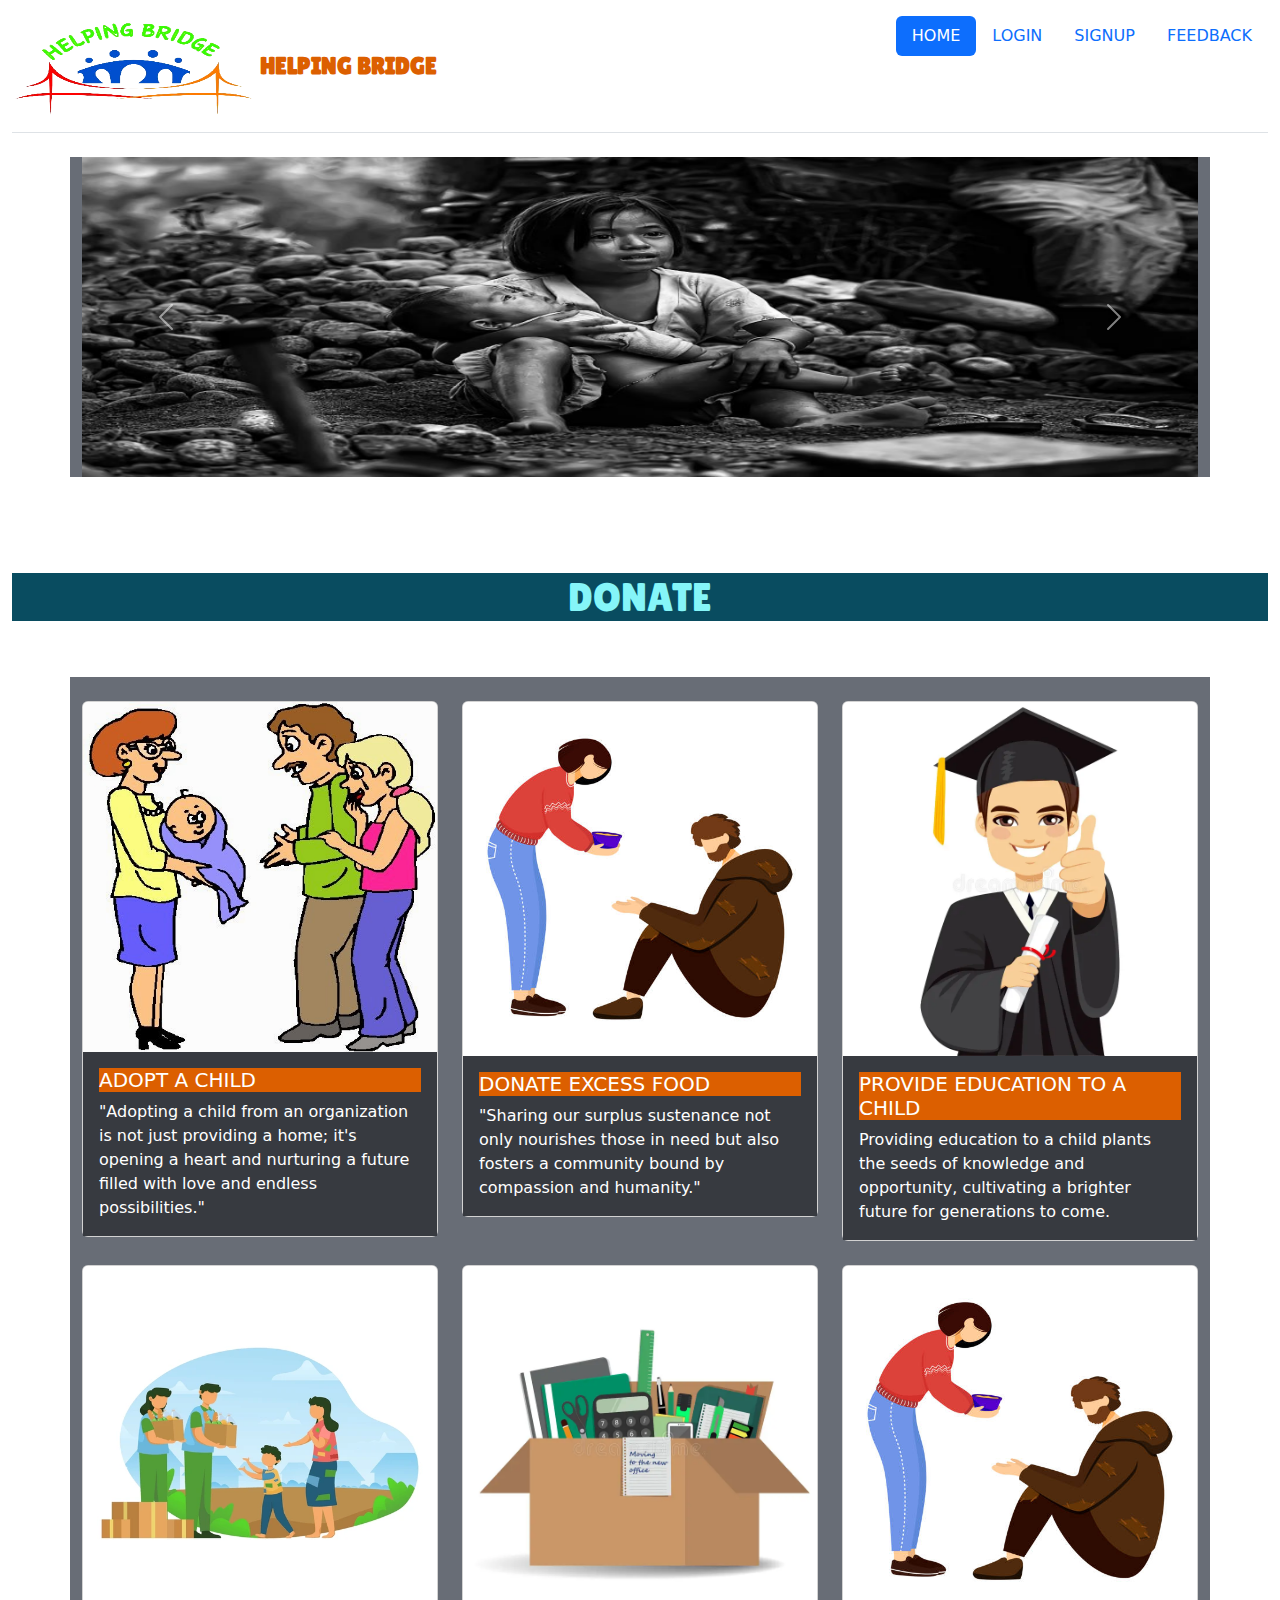
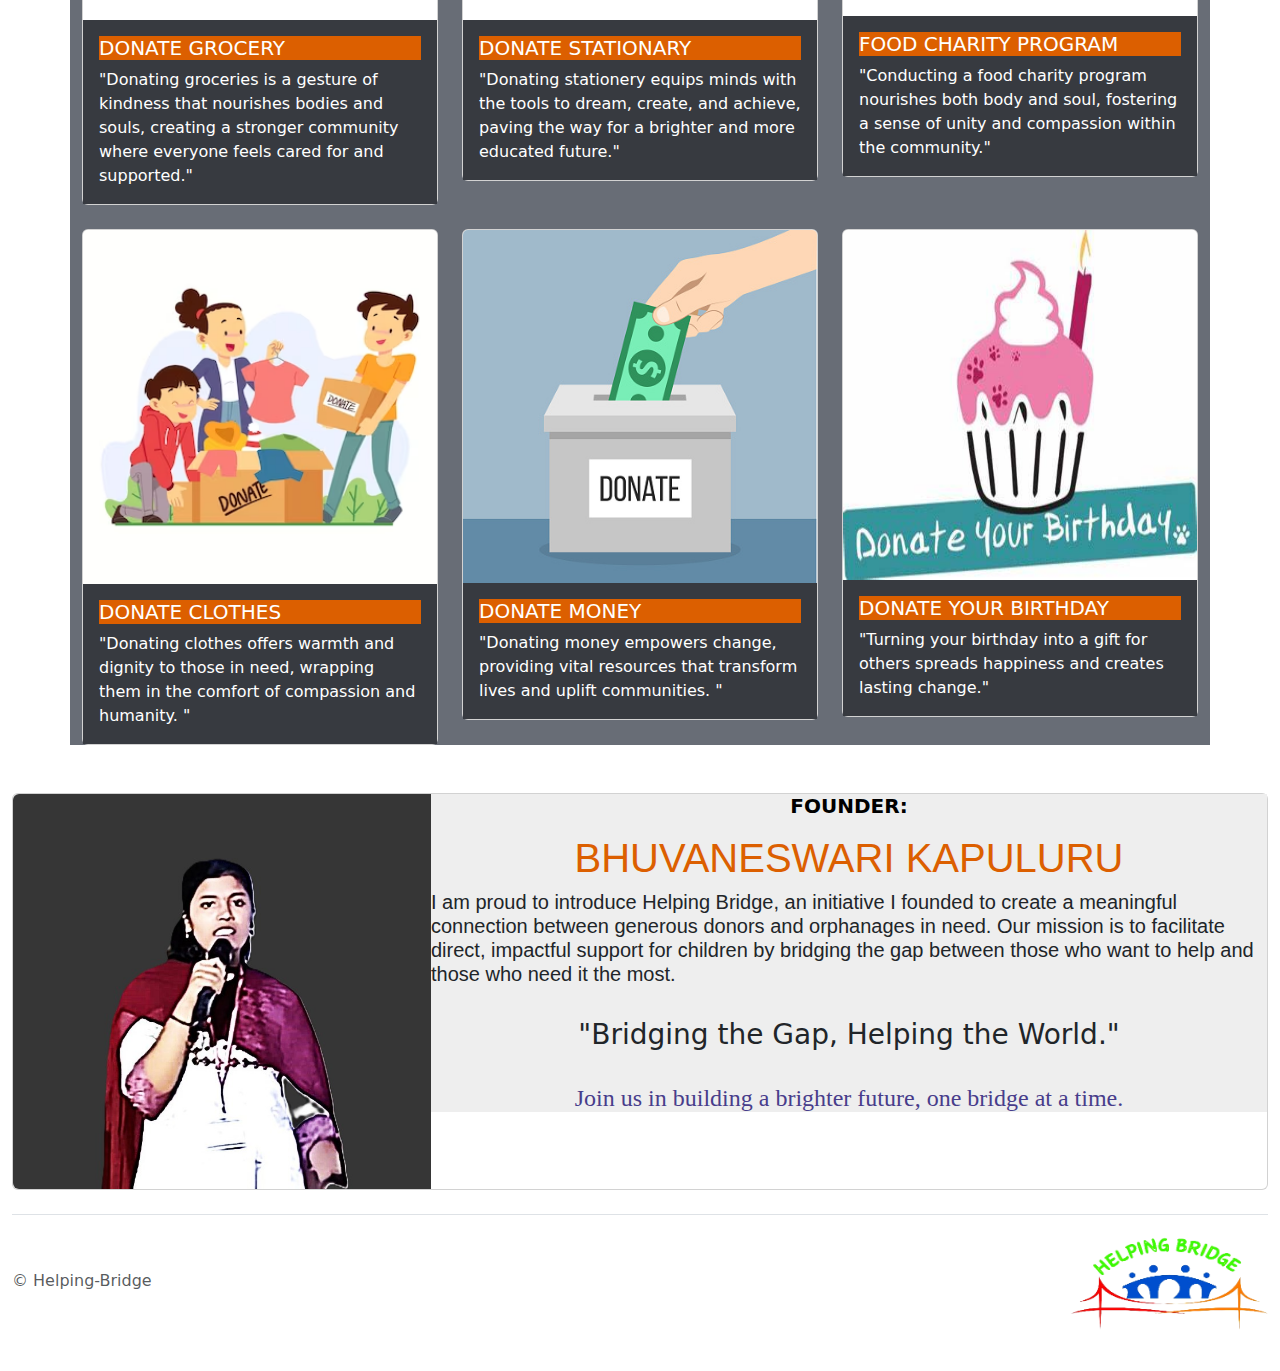
<file: index.html>
<!DOCTYPE html>
<html lang="en" >
<head>
    <meta charset="UTF-8">
    <meta name="viewport" content="width=device-width, initial-scale=1.0">
    <title>Document</title>
    <style>
     
   
      #myimg{
        height:300px;
        width:100%

      }
      #intro{
        height:300px;
        width:500px;
      
     }
     </style>
  <link rel="preconnect" href="https://fonts.googleapis.com">
  <link rel="preconnect" href="https://fonts.gstatic.com" crossorigin>
  <link href="https://fonts.googleapis.com/css2?family=Lilita+One&display=swap" rel="stylesheet">
    <link href="https://cdn.jsdelivr.net/npm/bootstrap@5.3.3/dist/css/bootstrap.min.css" rel="stylesheet" integrity="sha384-QWTKZyjpPEjISv5WaRU9OFeRpok6YctnYmDr5pNlyT2bRjXh0JMhjY6hW+ALEwIH" crossorigin="anonymous">
    <link href="style.css" rel="stylesheet"/></head>
    <link rel="preconnect" href="https://fonts.googleapis.com">
<link rel="preconnect" href="https://fonts.gstatic.com" crossorigin>
<link href="https://fonts.googleapis.com/css2?family=Playwrite+AU+QLD:wght@100..400&display=swap" rel="stylesheet">
    <link rel="preconnect" href="https://fonts.googleapis.com">
<link rel="preconnect" href="https://fonts.gstatic.com" crossorigin>
<link href="https://fonts.googleapis.com/css2?family=Kalam:wght@300;400;700&display=swap" rel="stylesheet">
<body class="container-fluid">
  <header class="d-flex flex-wrap justify-content-center py-3 mb-4 border-bottom">
    <a href="/" class="d-flex align-items-center mb-3 mb-md-0 me-md-auto link-body-emphasis text-decoration-none">
      <img src="logoorg.png" class="bi me-2" width="240px" height="100px"/>
      <span class="fs-4" id="helping-bridge">HELPING BRIDGE</span>
    </a>

    <ul class="nav nav-pills">
      
      <li class="nav-item"><a href="index.html" class="nav-link active" aria-current="page">HOME</a></li>
      <li class="nav-item"><a href="login.html" class="nav-link">LOGIN</a></li>
      <li class="nav-item"><a href="signup.html" class="nav-link">SIGNUP</a></li>
      <li class="nav-item"><a href="feedback.html" class="nav-link">FEEDBACK</a></li>
          </ul>
  </header>
    
 
        
         <div class="container">
        <div id="carouselExampleInterval" class="carousel slide " data-bs-ride="carousel">
            <div class="carousel-inner">
              <div class="carousel-item active" data-bs-interval="1500">
                <img src="bw3.jpg" class="d-block w-100" alt="poor" height="320px" width="500px">
              </div>
              <div class="carousel-item" data-bs-interval="2000">
                <img src="bw2.jpg" class="d-block w-100" alt="poor" height="320">
              </div>
              <div class="carousel-item"  data-bs-interval="2000">
                <img src="poverty_mother_children.webp" class="d-block w-100" alt="poor" height="320">
              </div>
            </div>
            <button class="carousel-control-prev" type="button" data-bs-target="#carouselExampleInterval" data-bs-slide="prev">
              <span class="carousel-control-prev-icon" aria-hidden="true"></span>
              <span class="visually-hidden">Previous</span>
            </button>
            <button class="carousel-control-next" type="button" data-bs-target="#carouselExampleInterval" data-bs-slide="next">
              <span class="carousel-control-next-icon" aria-hidden="true"></span>
              <span class="visually-hidden">Next</span>
            </button>
        </div>

          </div>
          <br> <br><br> <br> <section>
            <h1 class="donate">DONATE</h1>
          </section> <br> <br> 
         <br>
       
          <div class="container">
          <div class="row row-cols-1 row-cols-md-3 g-4">
            <div class="col">
              <div class="card">
                <img src="adopt.jpg" class="card-img-top" alt="adopt" height="350px">
                <div class="card-body">
                  <h5 class="card-title">ADOPT A CHILD</h5>
                  <p class="card-text">"Adopting a child from an organization is not just providing a home; it's opening a heart and nurturing a future filled with love and endless possibilities."</p>
                </div>
              </div>
            </div>
            <div class="col">
              <div class="card">
                <img src="foodcharity.jpg" class="card-img-top" alt="donate">
                <div class="card-body">
                  <h5 class="card-title">DONATE EXCESS FOOD</h5>
                  <p class="card-text">
                    "Sharing our surplus sustenance not only nourishes those in need but also fosters a community bound by compassion and humanity."</p>
                </div>
              </div>
            </div>
            <div class="col">
              <div class="card">
                <img src="education.webp" class="card-img-top" alt="education">
                <div class="card-body">
                  <h5 class="card-title">PROVIDE EDUCATION TO A CHILD</h5>
                  <p class="card-text">Providing education to a child plants the seeds of knowledge and opportunity, cultivating a brighter future for generations to come.</p>
                </div>
              </div>
            </div>
            <br> <br>
            <div class="col">
                <div class="card">
                  <img src="donate-grocery-dawn.webp" class="card-img-top" alt="grocery">
                  <div class="card-body">
                    <h5 class="card-title">DONATE GROCERY</h5>
                    <p class="card-text">"Donating groceries is a gesture of kindness that nourishes bodies and souls, creating a stronger community where everyone feels cared for and supported."</p>
                  </div>
                </div>
              </div> <div class="col">
                <div class="card">
                  <img src="stationary.webp" class="card-img-top" alt="stationary">
                  <div class="card-body">
                    <h5 class="card-title">DONATE STATIONARY</h5>
                    <p class="card-text">"Donating stationery equips minds with the tools to dream, create, and achieve, paving the way for a brighter and more educated future."</p>
                  </div>
                </div>
              </div> <div class="col">
                <div class="card">
                  <img src="foodcharity.jpg" class="card-img-top" alt="foodtocharity" height="350px">
                  <div class="card-body">
                    <h5 class="card-title">FOOD CHARITY PROGRAM</h5>
                    <p class="card-text">"Conducting a food charity program nourishes both body and soul, fostering a sense of unity and compassion within the community."   </p>
                  </div>
                </div>
              </div> 
              <br> <br><div class="col">
                <div class="card">
                  <img src="donate-clothing-drawn.avif" class="card-img-top" alt="cloth">
                  <div class="card-body">
                    <h5 class="card-title">DONATE CLOTHES</h5>
                    <p class="card-text">"Donating clothes offers warmth and dignity to those in need, wrapping them in the comfort of compassion and humanity.    "</p>
                  </div>
                </div>
              </div>
            
               <div class="col">
                <div class="card">
                  <img src="donate-money-drawn.jpg" class="card-img-top" alt="education">
                  <div class="card-body">
                    <h5 class="card-title">DONATE MONEY</h5>
                    <p class="card-text">
                        "Donating money empowers change, providing vital resources that transform lives and uplift communities.                          "</p>
                  </div>
                </div>
              </div>
            <div class="col">
              <div class="card">
                <img src="donatebir.jpeg" class="card-img-top" alt="birthday" height="350px">
                <div class="card-body">
                  <h5 class="card-title">DONATE YOUR BIRTHDAY</h5>
                  <p class="card-text">"Turning your birthday into a gift for others spreads happiness and creates lasting change."   </p>
                </div>
              </div></div>
            </div>
          
        </div>
        <br/><br/>
       
          
      
      <div class="card mb-3" style="max-width: 1540px" >
        <div class="row g-0">
          <div class="col-md-4">
            <img src="pic-1.jpg" class="img-fluid rounded-start" alt="...">
          </div>
          <div class="col-md-8">
            <div class="card-body1">
              <h5 class="card-title1">FOUNDER:</h5>
              <p class="card-text1"><h1 class="my-name">BHUVANESWARI KAPULURU</h1>
                <h5 class="my-intro">I am proud to introduce <bold>Helping Bridge</bold>, an initiative I founded to create a meaningful connection between generous donors and orphanages in need. Our mission is to facilitate direct, impactful support for children by bridging the gap between those who want to help and those who need it the most.</h5>
                <br/>
                 <h3>"Bridging the Gap, Helping the World."</h3>
                 <br/>
                <h4 class="join"> Join us in building a brighter future, one bridge at a time.</h4>
     
            </div>
          </div>
        </div>
      </div>



      <footer class="d-flex flex-wrap justify-content-between align-items-center py-3 my-4 border-top">
        <div class="col-md-4 d-flex align-items-center">
         
          <span class="mb-3 mb-md-0 text-body-secondary">© Helping-Bridge</span>
        </div>
    
       <img  src="logoorg.png"  width="200px" height="100px"/>
         
      </footer>

    <script src="https://cdn.jsdelivr.net/npm/bootstrap@5.3.3/dist/js/bootstrap.bundle.min.js" integrity="sha384-YvpcrYf0tY3lHB60NNkmXc5s9fDVZLESaAA55NDzOxhy9GkcIdslK1eN7N6jIeHz" crossorigin="anonymous"></script>  
</body>
</html>
</file>
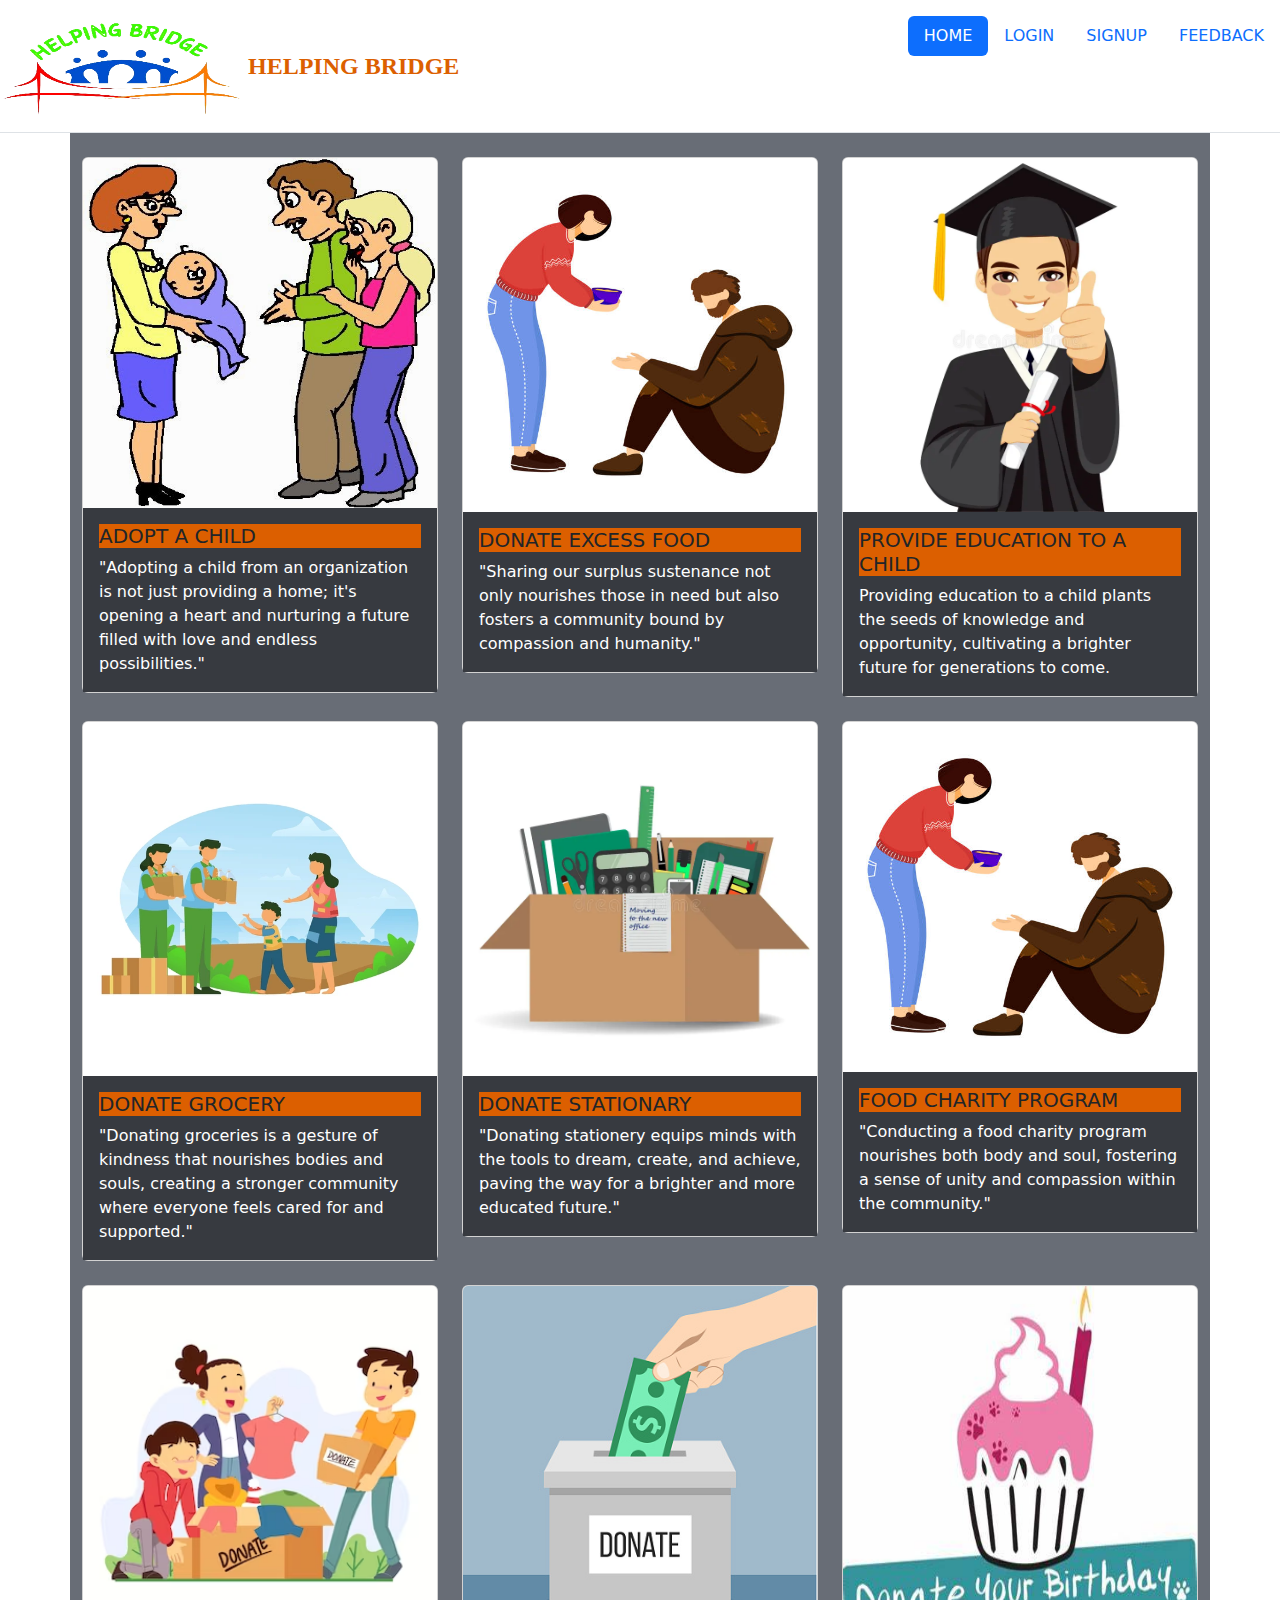
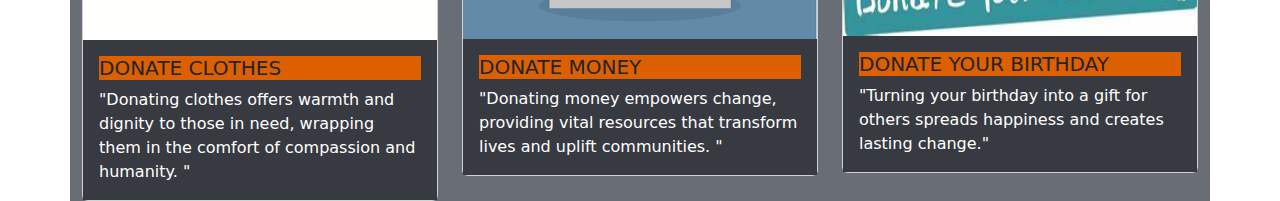
<file: donate.html>
<!DOCTYPE html>
<html lang="en" style="background-color: rgb(1, 73, 97);">
<head>
    <meta charset="UTF-8">
    <meta name="viewport" content="width=device-width, initial-scale=1.0">
    <title>Document</title>
   
    <style>.my-name{
      font-family: 'Lucida Sans', 'Lucida Sans Regular', 'Lucida Grande', 'Lucida Sans Unicode', Geneva, Verdana, sans-serif;
      color:#DC5F00;
    }
    #pic-back{
      text-align: left;
      justify-content: left;
      width:800px;
      border-style: ridge;
      
      border-width: 2px;
    }
    .card-title1{
         color:black;
         font-weight: bolder;
    }
    .card-body1{
      background-color: #EEEEEE;
      text-align:center;
    }
    .my-intro{
    
      
        text-align:start;
      font-family:'Segoe UI', Tahoma, Geneva, Verdana, sans-serif;}
    #my-pic{
      background-color: #d1d3d8;
      color: #373A40;
      border-width:2px;
      border-style: ridge;
      border-color:black;
    }
    
    .join{
      font-family:cursive;
      color:darkslateblue;
    }
    
    #helping-bridge{
        
     
    font-family:lilita one;
    
       font-weight: bolder;
        color:#DC5F00;
       
      
        text-align: center;
    }
    
    .donate{
        text-align: center;
        color:rgb(133, 245, 248);
        font-family:lilita one;
        background-color: rgb(9, 76, 96);
    }
    .container{
        background-color:#686D76;
    }
    .card-body{
        background-color:#373A40;
       
      }
     
    .card-title{
       background-color:#DC5F00;
      color:white;
    }
    .card-text{
      color:white;
    }
    .container-fluid{
      background-color:EEEEEE;
    }
    
    
    
    .loginbasic{
      height:300px;
      width:400px;
    margin-left:30%;
      margin-top:8%;
      position:fixed;
    
      color:white;
      
      text-align: center;
      
    }
    .loginback{
     
      text-align:center;
        float: inherit;
       font-size: 20px;
       width: 500px;
      
    }
    
    
    .loginbackback{
      border-width: 0px;
      color:white;
    }
    
    
    
    
    .signupbasic{
      height:400px;
      width:500px;
    margin-left:30%;
      margin-top:8%;
      position:fixed;
    
    
      color:white;
      text-align: center;
    
    }
    
    .signupback{
     
      text-align:center;
        float: inherit;
       font-size: 20px;
       width: 500px;
      
    }
    .signupbackback{
       border-width: 0px;
       color:white;
    }
    </style>
    <link href="https://cdn.jsdelivr.net/npm/bootstrap@5.3.3/dist/css/bootstrap.min.css" rel="stylesheet" integrity="sha384-QWTKZyjpPEjISv5WaRU9OFeRpok6YctnYmDr5pNlyT2bRjXh0JMhjY6hW+ALEwIH" crossorigin="anonymous">
   
    
</head>

<body>
  <header class="d-flex flex-wrap justify-content-center py-3 mb-4 border-bottom">
    <a href="/" class="d-flex align-items-center mb-3 mb-md-0 me-md-auto link-body-emphasis text-decoration-none">
      <img src="logoorg.png" class="bi me-2" width="240px" height="100px"/>
      <span class="fs-4" id="helping-bridge">HELPING BRIDGE</span>
    </a>

    <ul class="nav nav-pills">
      
      <li class="nav-item"><a href="index.html" class="nav-link active" aria-current="page">HOME</a></li>
      <li class="nav-item"><a href="login.html" class="nav-link">LOGIN</a></li>
      <li class="nav-item"><a href="signup.html" class="nav-link">SIGNUP</a></li>
      <li class="nav-item"><a href="feedback.html" class="nav-link">FEEDBACK</a></li>
         </ul>
  </header>
  
  <div class="container">
    <div class="row row-cols-1 row-cols-md-3 g-4">
      <div class="col">
        <div class="card">
          <img src="adopt.jpg" class="card-img-top" alt="adopt" height="350px">
          <div class="card-body">
            <h5 class="card-title">ADOPT A CHILD</h5>
            <p class="card-text">"Adopting a child from an organization is not just providing a home; it's opening a heart and nurturing a future filled with love and endless possibilities."</p>
          </div>
        </div>
      </div>
      <div class="col">
        <div class="card">
          <img src="foodcharity.jpg" class="card-img-top" alt="donate">
          <div class="card-body">
            <h5 class="card-title">DONATE EXCESS FOOD</h5>
            <p class="card-text">
              "Sharing our surplus sustenance not only nourishes those in need but also fosters a community bound by compassion and humanity."</p>
          </div>
        </div>
      </div>
      <div class="col">
        <div class="card">
          <img src="education.webp" class="card-img-top" alt="education">
          <div class="card-body">
            <h5 class="card-title">PROVIDE EDUCATION TO A CHILD</h5>
            <p class="card-text">Providing education to a child plants the seeds of knowledge and opportunity, cultivating a brighter future for generations to come.</p>
          </div>
        </div>
      </div>
      <br> <br>
      <div class="col">
          <div class="card">
            <img src="donate-grocery-dawn.webp" class="card-img-top" alt="grocery">
            <div class="card-body">
              <h5 class="card-title">DONATE GROCERY</h5>
              <p class="card-text">"Donating groceries is a gesture of kindness that nourishes bodies and souls, creating a stronger community where everyone feels cared for and supported."</p>
            </div>
          </div>
        </div> <div class="col">
          <div class="card">
            <img src="stationary.webp" class="card-img-top" alt="stationary">
            <div class="card-body">
              <h5 class="card-title">DONATE STATIONARY</h5>
              <p class="card-text">"Donating stationery equips minds with the tools to dream, create, and achieve, paving the way for a brighter and more educated future."</p>
            </div>
          </div>
        </div> <div class="col">
          <div class="card">
            <img src="foodcharity.jpg" class="card-img-top" alt="foodtocharity" height="350px">
            <div class="card-body">
              <h5 class="card-title">FOOD CHARITY PROGRAM</h5>
              <p class="card-text">"Conducting a food charity program nourishes both body and soul, fostering a sense of unity and compassion within the community."   </p>
            </div>
          </div>
        </div> 
        <br> <br><div class="col">
          <div class="card">
            <img src="donate-clothing-drawn.avif" class="card-img-top" alt="cloth">
            <div class="card-body">
              <h5 class="card-title">DONATE CLOTHES</h5>
              <p class="card-text">"Donating clothes offers warmth and dignity to those in need, wrapping them in the comfort of compassion and humanity.    "</p>
            </div>
          </div>
        </div>
        <div class="col">
          <div class="card">
            <img src="donate-money-drawn.jpg" class="card-img-top" alt="education">
            <div class="card-body">
              <h5 class="card-title">DONATE MONEY</h5>
              <p class="card-text">
                  "Donating money empowers change, providing vital resources that transform lives and uplift communities.                          "</p>
            </div>
          </div>
        </div>
      <div class="col">
        <div class="card">
          <img src="donatebir.jpeg" class="card-img-top" alt="birthday" height="350px">
          <div class="card-body">
            <h5 class="card-title">DONATE YOUR BIRTHDAY</h5>
            <p class="card-text">"Turning your birthday into a gift for others spreads happiness and creates lasting change."   </p>
          </div>
        </div></div>
      </div>
    
  </div>
  <script src="https://cdn.jsdelivr.net/npm/bootstrap@5.3.3/dist/js/bootstrap.bundle.min.js" integrity="sha384-YvpcrYf0tY3lHB60NNkmXc5s9fDVZLESaAA55NDzOxhy9GkcIdslK1eN7N6jIeHz" crossorigin="anonymous"></script>  

</body>
</html>
</file>
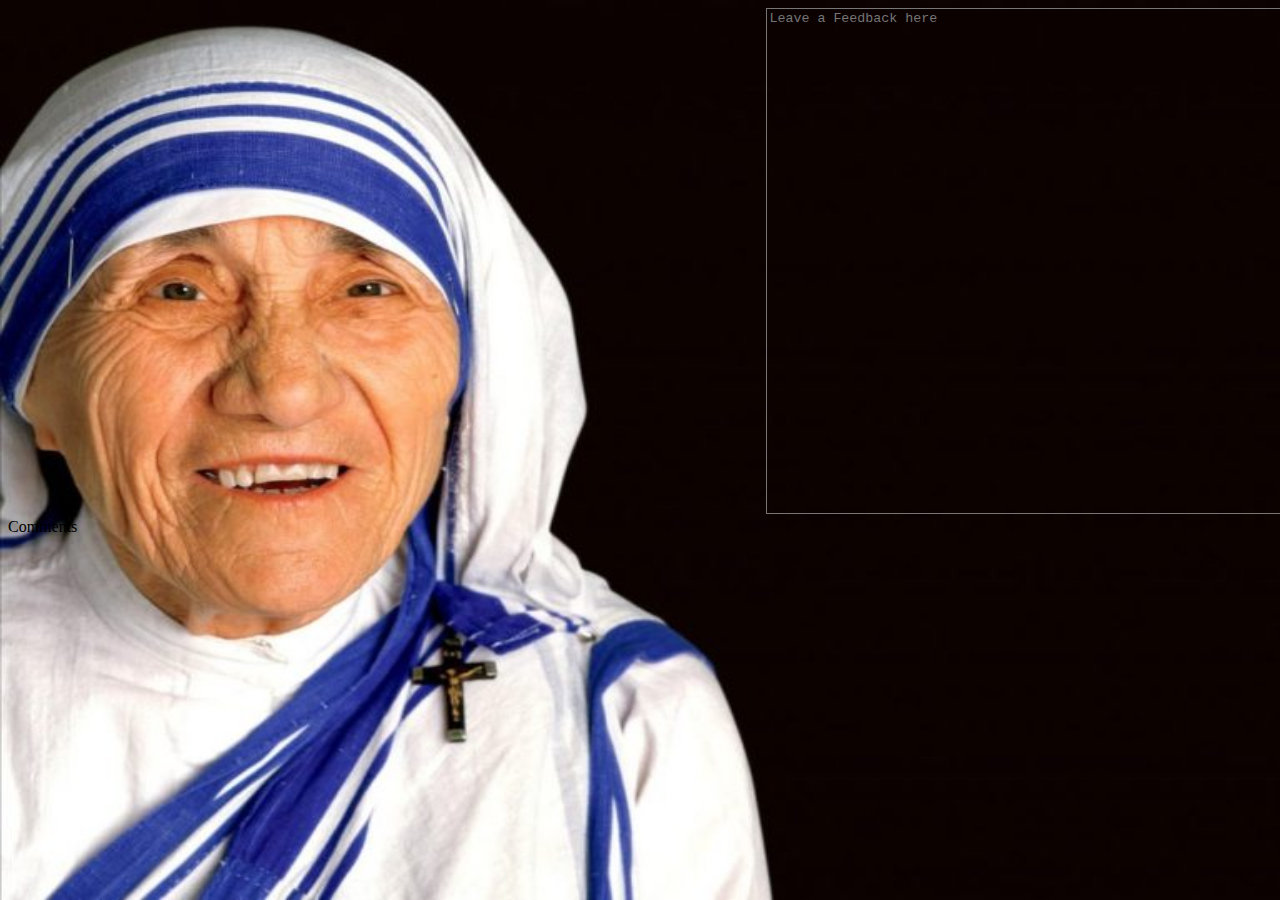
<file: feedback.html>
<!DOCTYPE html>
<html lang="en">
<head>
    <meta charset="UTF-8">
    <meta name="viewport" content="width=W, initial-scale=1.0">
    <title>Document</title>
    <style>
        @media(max-width:400px)
        {
            textarea{
               width:1200px;
              margin-left: 10%;
              background-image: url(mother_teresa.jpg);
            background-repeat: no-repeat;
            background-attachment: fixed;
            background-size: 100% 100%;
            }
            html{
            background-image: url(mother_teresa.jpg);
            background-repeat: no-repeat;
            background-attachment: fixed;
            background-size: 40% 40%;
        }
       
        .form-control{
                 width:30px;
                 height:500px;
        }
        }
        .form-control{
                 width:900px;
                 height:700px;

        }
        html{
            background-image: url(mother_teresa.jpg);
            background-repeat: no-repeat;
            background-attachment: fixed;
            background-size: 100% 100%;
        }
        textarea{
            color:white;
               width:1200px;
              margin-left: 60%;
              background-image: url(mother_teresa.jpg);
            background-repeat: no-repeat;
            background-attachment: fixed;
            background-size: 100% 100%;
            }
      
        
      
    </style>
</head>
<body>
    <div class="form-floating">
        <textarea class="form-control" placeholder="Leave a Feedback here" id="floatingTextarea2" style="height:500px"   style="width:1500px"></textarea>
        <label for="floatingTextarea2">Comments</label>
      </div>

</body>
</html>
</file>
<file: style.css>
.my-name{
  font-family: 'Lucida Sans', 'Lucida Sans Regular', 'Lucida Grande', 'Lucida Sans Unicode', Geneva, Verdana, sans-serif;
  color:#DC5F00;
}
#pic-back{
  text-align: left;
  justify-content: left;
  width:800px;
  border-style: ridge;
  
  border-width: 2px;
}
.card-title1{
     color:black;
     font-weight: bolder;
}
.card-body1{
  background-color: #EEEEEE;
  text-align:center;
}
.my-intro{

  
    text-align:start;
  font-family:'Segoe UI', Tahoma, Geneva, Verdana, sans-serif;}
#my-pic{
  background-color: #d1d3d8;
  color: #373A40;
  border-width:2px;
  border-style: ridge;
  border-color:black;
}

.join{
  font-family:cursive;
  color:darkslateblue;
}

#helping-bridge{
    
 
font-family:lilita one;

   font-weight: bolder;
    color:#DC5F00;
   
  
    text-align: center;
}

.donate{
    text-align: center;
    color:rgb(133, 245, 248);
    font-family:lilita one;
    background-color: rgb(9, 76, 96);
}
.container{
    background-color:#686D76;
}
.card-body{
    background-color:#373A40;
   
  }
 
.card-title{
   background-color:#DC5F00;
  color:white;
}
.card-text{
  color:white;
}
.container-fluid{
  background-color:EEEEEE;
}
</file>
